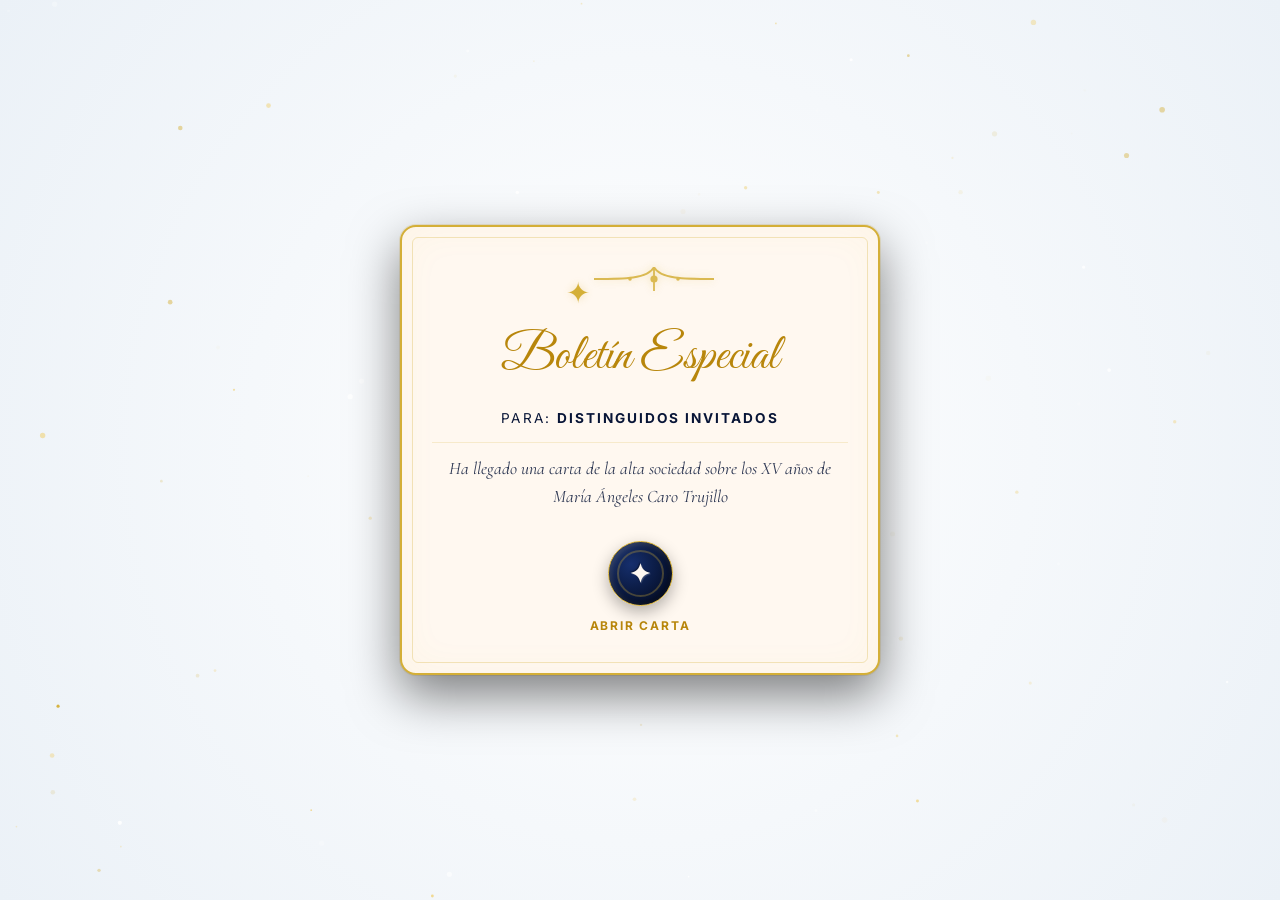
<file: index.html>
<!DOCTYPE html>
<html lang="es">

<head>
  <meta charset="UTF-8">
  <meta name="viewport" content="width=device-width, initial-scale=1.0">
  <title>Mis XV Años — María Ángeles Caro</title>

  <!-- SEO Meta Tags -->
  <meta name="description"
    content="Te invito a celebrar conmigo mis quince años. Conoce los detalles del evento, ubicación, itinerario y confirma tu asistencia.">
  <meta name="author" content="María Ángeles Caro">

  <!-- ============================================================
       INSTRUCCIÓN DE VERCEL (PREVIEW DE ENLACE / COMPARTIR):
       La URL real de Vercel ha sido configurada: https://mariaangeles-xv-invitation.vercel.app
       ============================================================ -->
  <!-- Open Graph / Facebook / WhatsApp -->
  <meta property="og:title" content="Mis XV Años — María Ángeles Caro">
  <meta property="og:description"
    content="Te invito a celebrar conmigo mis quince años. Conoce los detalles del evento, ubicación, itinerario y confirma tu asistencia.">
  <meta property="og:type" content="website">
  <meta property="og:url" content="https://mariaangeles-xv-invitation.vercel.app">
  <!-- Se utiliza quinceanera_og.jpg que es una versión comprimida y optimizada de 118KB (apropiada para WhatsApp <300KB) -->
  <meta property="og:image" content="https://mariaangeles-xv-invitation.vercel.app/assets/images/quinceanera_og.jpg">
  <meta property="og:image:width" content="1200">
  <meta property="og:image:height" content="630">
  <meta property="og:image:type" content="image/jpeg">
  <meta property="og:locale" content="es_ES">

  <!-- Twitter -->
  <meta name="twitter:card" content="summary_large_image">
  <meta name="twitter:title" content="Mis XV Años — María Ángeles Caro">
  <meta name="twitter:description"
    content="Te invito a celebrar conmigo mis quince años. Conoce los detalles del evento, ubicación, itinerario y confirma tu asistencia.">
  <meta name="twitter:image" content="https://mariaangeles-xv-invitation.vercel.app/assets/images/quinceanera_og.jpg">

  <!-- Favicon (Optimizado: favicon.png de 64x64px en vez del archivo pesado original de 2.6MB) -->
  <link rel="icon" type="image/png" href="assets/images/favicon.png">

  <!-- Google Fonts -->
  <link rel="preconnect" href="https://fonts.googleapis.com">
  <link rel="preconnect" href="https://fonts.gstatic.com" crossorigin>
  <link
    href="https://fonts.googleapis.com/css2?family=Cormorant+Garamond:ital,wght@0,300;0,400;0,500;0,600;0,700;1,400&family=Great+Vibes&family=Inter:wght@300;400;500;600;700&family=Playfair+Display:ital,wght@0,400;0,600;0,700;1,400&display=swap"
    rel="stylesheet">

  <!-- FontAwesome Icons for premium visual badges -->
  <link rel="stylesheet" href="https://cdnjs.cloudflare.com/ajax/libs/font-awesome/6.4.0/css/all.min.css"
    crossorigin="anonymous" referrerpolicy="no-referrer" />

  <!-- Main Stylesheet -->
  <link rel="stylesheet" href="css/styles.css">

  <style>
    /* Garantizar que el fondo sea el blanco/azul suave de la invitación y centrar la tarjeta */
    body {
      margin: 0;
      padding: 0;
      overflow: hidden;
      background-color: #EBF1F7;
      height: 100vh;
      width: 100vw;
      display: flex;
      align-items: center;
      justify-content: center;
      font-family: 'Inter', sans-serif;
    }

    .envelope-overlay {
      position: fixed;
      inset: 0;
      z-index: 10100;
      display: flex;
      align-items: center;
      justify-content: center;
      background: radial-gradient(circle at center, #FFFFFF 0%, #EBF1F7 100%) !important;
      padding: 20px;
      transition: opacity 0.8s ease, visibility 0.8s ease;
      width: 100vw;
      height: 100vh;
      box-sizing: border-box;
    }

    #envelope-particles {
      position: absolute !important;
      top: 0 !important;
      left: 0 !important;
      width: 100% !important;
      height: 100% !important;
      z-index: 1 !important;
      pointer-events: none !important;
    }

    .envelope-container {
      position: relative;
      z-index: 2;
      width: 100%;
      max-width: 480px;
      perspective: 1000px;
      margin: auto !important;
      display: flex !important;
      justify-content: center !important;
      align-items: center !important;
    }

    .envelope-card {
      background: #FFF8F0;
      border-radius: 16px;
      padding: 40px 30px;
      box-shadow:
        0 20px 50px rgba(0, 0, 0, 0.5),
        0 0 0 1px rgba(212, 175, 55, 0.2),
        inset 0 0 40px rgba(212, 175, 55, 0.05);
      border: 2px solid #D4AF37;
      text-align: center;
      transform-style: preserve-3d;
      transition: transform 0.5s ease;
      width: 100%;
      margin: 0 auto !important;
      box-sizing: border-box;
    }

    .envelope-card__header p {
      font-size: 3.2rem !important;
      margin-bottom: 20px !important;
    }

    @media (max-width: 480px) {
      .envelope-overlay {
        padding: 10px !important;
      }

      .envelope-card {
        padding: 24px 20px !important;
      }

      .envelope-card__header h2 {
        font-size: 1.4rem !important;
      }

      .envelope-card__header p {
        font-size: 2.2rem !important;
        margin-bottom: 12px !important;
      }

      .envelope-card__recipient {
        margin-bottom: 10px !important;
        padding-bottom: 10px !important;
      }

      .envelope-card__teaser {
        font-size: 0.95rem !important;
        margin-bottom: 16px !important;
        line-height: 1.4 !important;
      }

      .btn-seal {
        gap: 8px !important;
      }

      .btn-seal__wax {
        width: 55px !important;
        height: 55px !important;
      }

      .btn-seal__wax::before {
        font-size: 1.3rem !important;
      }
    }
  </style>
</head>

<body>

  <div id="envelope-overlay" class="envelope-overlay">
    <!-- Particles Canvas behind the card -->
    <canvas id="envelope-particles"></canvas>

    <div class="envelope-container">
      <div class="envelope-card">
        <div class="envelope-card__header">
          <div class="envelope-card__seal-crown">✦</div>
          <!-- Golden Ornament decoration -->
          <svg viewBox="0 0 100 20" fill="none" xmlns="http://www.w3.org/2000/svg"
            style="width: 120px; margin: 0 auto 12px; opacity: 0.85; filter: drop-shadow(0 0 4px rgba(212, 175, 55, 0.4));">
            <path d="M50 0C55 10 75 10 100 10M50 0C45 10 25 10 0 10M50 0V20" stroke="#D4AF37" stroke-width="1.5"
              stroke-linecap="round" />
            <circle cx="50" cy="10" r="3" fill="#D4AF37" />
            <circle cx="30" cy="10" r="1.5" fill="#D4AF37" />
            <circle cx="70" cy="10" r="1.5" fill="#D4AF37" />
          </svg>
          <p>Boletín Especial</p>
          <!----p>La Sociedad de Bogotá</p--->
        </div>
        <div class="envelope-card__body">
          <p class="envelope-card__recipient">Para: <strong>Distinguidos Invitados</strong></p>
          <p class="envelope-card__teaser">Ha llegado una carta de la alta sociedad sobre los XV años de María Ángeles
            Caro Trujillo</p>

          <button id="open-envelope-btn" class="btn-seal">
            <span class="btn-seal__wax"></span>
            <span class="btn-seal__text">Abrir Carta</span>
          </button>
        </div>
      </div>
    </div>
  </div>

  <!-- Landing Page Navigation JavaScript -->
  <script src="js/envelope.js?v=2"></script>
</body>

</html>
</file>
<file: css/styles.css>
/* ============================================================
   XV AÑOS — María Ángeles Caro
   Premium Invitation Stylesheet
   Color Palette: Red · Gold · White
   ============================================================ */

/* ----------------------------------------------------------
   0. CSS CUSTOM PROPERTIES
   ---------------------------------------------------------- */
:root {
  /* ── Blues ── */
  --color-primary: #081537;
  /* Deep Midnight Blue (formerly Vibrant Sapphire Blue #1B5ECF) */
  --color-primary-dark: #030a1c;
  /* Darker Midnight Blue (formerly #15418F) */
  --color-primary-light: #162f6d;
  /* Lighter Midnight Accent (formerly Luminous Cornflower Blue #6195ED) */

  /* ── Golds ── */
  --color-gold: #D4AF37;
  --color-gold-light: #F0D78C;
  --color-gold-dark: #B8860B;

  /* ── Neutrals ── */
  --color-white: #FFFFFF;
  --color-offwhite: #F4F7FA;
  /* Cool off-white */
  --color-cream: #EBF1F7;
  /* Cool light blue/gray cream */
  --color-dark: #081537;
  /* Rich deep royal instead of navy midnight */
  --color-dark-alt: #0c1f4e;
  /* Brighter secondary dark */

  /* ── Text ── */
  --color-text: #081537;
  --color-text-light: #FFFFFF;

  /* ── Overlay ── */
  --color-overlay: rgba(8, 21, 55, 0.7);

  /* ── Fonts ── */
  --font-script: 'Great Vibes', cursive;
  --font-serif: 'Playfair Display', serif;
  --font-body-serif: 'Cormorant Garamond', serif;
  --font-sans: 'Inter', sans-serif;

  /* ── Sizing & Spacing ── */
  --container-max: 1100px;
  --section-padding: 80px 0;
  --radius-sm: 8px;
  --radius-md: 16px;
  --radius-lg: 30px;
  --radius-full: 50%;

  /* ── Transitions ── */
  --ease-smooth: cubic-bezier(0.4, 0, 0.2, 1);
  --transition-fast: 0.3s var(--ease-smooth);
  --transition-med: 0.5s var(--ease-smooth);
  --transition-slow: 0.8s var(--ease-smooth);

  /* ── Shadows ── */
  --shadow-card: 0 8px 32px rgba(10, 25, 47, 0.18);
  --shadow-gold-glow: 0 0 30px rgba(212, 175, 55, 0.35);
  --shadow-gold-glow-strong: 0 0 50px rgba(212, 175, 55, 0.5);
  --shadow-text: 0 2px 12px rgba(0, 0, 0, 0.6);
}

/* ----------------------------------------------------------
   1. RESET & BASE
   ---------------------------------------------------------- */
*,
*::before,
*::after {
  margin: 0;
  padding: 0;
  box-sizing: border-box;
}

html {
  scroll-behavior: smooth;
  font-size: 16px;
  -webkit-text-size-adjust: 100%;
}

body {
  font-family: var(--font-sans);
  color: var(--color-text);
  background-color: var(--color-offwhite);
  line-height: 1.7;
  overflow-x: hidden;
  -webkit-font-smoothing: antialiased;
  -moz-osx-font-smoothing: grayscale;
}

img {
  max-width: 100%;
  height: auto;
  display: block;
}

a {
  text-decoration: none;
  color: inherit;
  transition: color var(--transition-fast);
}

ul,
ol {
  list-style: none;
}

/* ── Selection ── */
::selection {
  background-color: var(--color-gold);
  color: var(--color-dark);
}

::-moz-selection {
  background-color: var(--color-gold);
  color: var(--color-dark);
}

/* ── Custom Scrollbar ── */
::-webkit-scrollbar {
  width: 8px;
}

::-webkit-scrollbar-track {
  background: var(--color-dark);
}

::-webkit-scrollbar-thumb {
  background: linear-gradient(180deg, var(--color-gold), var(--color-gold-dark));
  border-radius: 10px;
}

::-webkit-scrollbar-thumb:hover {
  background: linear-gradient(180deg, var(--color-gold-light), var(--color-gold));
}

/* Firefox scrollbar */
html {
  scrollbar-width: thin;
  scrollbar-color: var(--color-gold) var(--color-dark);
}

/* ----------------------------------------------------------
   2. UTILITY / LAYOUT CLASSES
   ---------------------------------------------------------- */
.container {
  width: 100%;
  max-width: var(--container-max);
  margin-left: auto;
  margin-right: auto;
  padding-left: 20px;
  padding-right: 20px;
}

.section {
  padding: 70px 0;
  position: relative;
  overflow: hidden;
}

.section__title {
  font-family: var(--font-serif);
  font-size: 1.8rem;
  font-weight: 700;
  text-align: center;
  color: var(--color-dark);
  margin-bottom: 50px;
  position: relative;
  padding-bottom: 20px;
  letter-spacing: 0.03em;
}

.section__title::after {
  content: '';
  position: absolute;
  bottom: 0;
  left: 50%;
  transform: translateX(-50%);
  width: 80px;
  height: 3px;
  background: linear-gradient(90deg, transparent, var(--color-gold), transparent);
  border-radius: 2px;
}

.section__title--light {
  color: var(--color-text-light);
}

.section__title--light::after {
  background: linear-gradient(90deg, transparent, var(--color-gold-light), transparent);
}

/* ----------------------------------------------------------
   3. PRELOADER
   ---------------------------------------------------------- */
.preloader {
  position: fixed;
  inset: 0;
  z-index: 10000;
  display: flex;
  flex-direction: column;
  align-items: center;
  justify-content: center;
  background: radial-gradient(ellipse at center, var(--color-white) 0%, var(--color-offwhite) 100%);
  transition: opacity 0.6s ease, visibility 0.6s ease;
}

.preloader__heart {
  width: 60px;
  height: 60px;
  color: var(--color-gold);
  animation: heartbeat 1.2s ease-in-out infinite;
  filter: drop-shadow(0 0 15px rgba(212, 175, 55, 0.6));
}

.preloader__heart svg {
  width: 100%;
  height: 100%;
  fill: currentColor;
}

.preloader__text {
  margin-top: 20px;
  font-family: var(--font-script);
  font-size: 1.8rem;
  color: var(--color-gold-dark);
  animation: fadeIn 1.5s ease-in-out infinite alternate;
}

.preloader--hidden {
  opacity: 0;
  visibility: hidden;
  pointer-events: none;
}

/* ----------------------------------------------------------
   4. HERO SECTION
   ---------------------------------------------------------- */
.hero {
  position: relative;
  width: 100%;
  height: 100vh;
  min-height: 600px;
  display: flex;
  align-items: flex-end;
  justify-content: center;
  padding-bottom: 12%;
  overflow: hidden;
  background-image: url('../assets/images/quinceanera.jpg');
  background-size: cover;
  background-position: center;
  background-repeat: no-repeat;
}

@media (min-width: 768px) {
  .hero {
    justify-content: flex-end;
    padding-right: 12%;
    padding-bottom: 8%;
  }
}

#particles-canvas {
  position: fixed;
  top: 0;
  left: 0;
  width: 100vw;
  height: 100vh;
  z-index: -1;
  pointer-events: none;
}

.hero__overlay {
  position: absolute;
  inset: 0;
  z-index: 2;
  background: linear-gradient(180deg,
      rgba(10, 25, 47, 0.75) 0%,
      rgba(10, 25, 47, 0.45) 40%,
      rgba(10, 25, 47, 0.8) 100%);
  pointer-events: none;
}

.hero__content {
  position: relative;
  z-index: 3;
  display: flex;
  flex-direction: column;
  align-items: center;
  text-align: center;
  padding: 20px;
  gap: 8px;
}

.hero__ornament--top,
.hero__ornament--bottom {
  width: 160px;
  height: auto;
  opacity: 0.7;
  filter: drop-shadow(0 0 8px rgba(212, 175, 55, 0.4));
  animation: fadeIn 1.5s ease-out both;
}

.hero__ornament--top {
  margin-bottom: 10px;
  animation-delay: 0.3s;
}

.hero__ornament--bottom {
  margin-top: 10px;
  transform: rotate(180deg);
  animation-delay: 0.5s;
}

.hero__ornament--top img,
.hero__ornament--bottom img,
.hero__ornament--top svg,
.hero__ornament--bottom svg {
  width: 100%;
  height: auto;
  display: block;
}

.hero__subtitle {
  font-family: var(--font-serif);
  font-size: clamp(0.7rem, 2.5vw, 0.85rem);
  color: var(--color-gold);
  text-transform: uppercase;
  letter-spacing: 0.45em;
  font-weight: 600;
  animation: fadeInDown 1s ease-out 0.4s both;
  text-shadow: 0 0 20px rgba(212, 175, 55, 0.3);
}

.hero__name {
  font-family: var(--font-script);
  font-size: clamp(2.2rem, 8vw, 3.5rem);
  color: var(--color-white);
  line-height: 1.2;
  text-shadow:
    0 0 40px rgba(212, 175, 55, 0.3),
    0 2px 15px rgba(0, 0, 0, 0.5);
  animation: fadeInUp 1s ease-out 0.6s both;
  position: relative;
}

.hero__name::after {
  content: '';
  position: absolute;
  bottom: -4px;
  left: 50%;
  transform: translateX(-50%);
  width: 0;
  height: 2px;
  background: linear-gradient(90deg, transparent, var(--color-gold-light), transparent);
  animation: expandLine 1.2s ease-out 1.4s forwards;
}

.hero__lastname {
  font-family: var(--font-serif);
  font-size: clamp(1.2rem, 4vw, 1.6rem);
  color: var(--color-gold-light);
  letter-spacing: 0.15em;
  text-transform: uppercase;
  font-weight: 400;
  animation: fadeInUp 1s ease-out 0.8s both;
  text-shadow: 0 0 20px rgba(212, 175, 55, 0.25);
}

.hero__date {
  font-family: var(--font-body-serif);
  font-size: clamp(0.9rem, 3vw, 1.1rem);
  color: var(--color-cream);
  letter-spacing: 0.1em;
  margin-top: 8px;
  animation: fadeInUp 1s ease-out 1s both;
  opacity: 0.9;
}

.hero__photo {
  width: 220px;
  height: 220px;
  border-radius: var(--radius-full);
  overflow: hidden;
  border: 5px solid var(--color-gold);
  box-shadow:
    0 0 30px rgba(212, 175, 55, 0.35),
    0 0 60px rgba(212, 175, 55, 0.15),
    inset 0 0 20px rgba(0, 0, 0, 0.2);
  animation: fadeIn 1.2s ease-out 0.2s both;
  margin-bottom: 16px;
  position: relative;
}

.hero__photo img {
  width: 100%;
  height: 100%;
  object-fit: cover;
  transition: transform var(--transition-slow);
}

.hero__photo:hover img {
  transform: scale(1.05);
}

/* Scroll indicator */
.hero__scroll-indicator {
  position: absolute;
  bottom: 30px;
  left: 50%;
  transform: translateX(-50%);
  z-index: 4;
  display: flex;
  flex-direction: column;
  align-items: center;
  gap: 6px;
  cursor: pointer;
  animation: fadeIn 1s ease-out 1.8s both;
}

.hero__scroll-indicator span {
  font-family: var(--font-sans);
  font-size: 0.65rem;
  color: var(--color-gold-light);
  text-transform: uppercase;
  letter-spacing: 0.2em;
  opacity: 0.7;
}

.hero__scroll-indicator svg,
.hero__scroll-indicator i,
.hero__scroll-indicator::after {
  color: var(--color-gold);
  animation: bounce 2s ease-in-out infinite;
}

.hero__scroll-indicator::after {
  content: '↓';
  font-size: 1.4rem;
  color: var(--color-gold);
  display: block;
}

/* ----------------------------------------------------------
   5. INVITATION SECTION
   ---------------------------------------------------------- */
.section--invitation {
  background: radial-gradient(ellipse at center,
      rgba(244, 247, 250, 0.9) 0%,
      rgba(224, 233, 245, 0.92) 100%);
  color: var(--color-text);
  text-align: center;
  padding: 90px 0;
}

.invitation__text {
  font-family: var(--font-body-serif);
  font-size: 1.2rem;
  font-style: italic;
  color: var(--color-text);
  max-width: 700px;
  margin: 0 auto 30px;
  line-height: 2;
  letter-spacing: 0.02em;
}

.invitation__parents {
  margin-top: 30px;
  margin-bottom: 10px;
  font-family: var(--font-body-serif);
  font-size: 1rem;
  color: var(--color-primary-light);
  text-transform: uppercase;
  letter-spacing: 0.15em;
}

.invitation__parent-names {
  font-family: var(--font-serif);
  font-size: 1.3rem;
  color: var(--color-gold-dark);
  font-weight: 500;
  letter-spacing: 0.04em;
  line-height: 1.8;
}

/* Ornament Divider */
.ornament-divider {
  display: flex;
  align-items: center;
  justify-content: center;
  margin: 40px auto;
  width: 280px;
  max-width: 90%;
  opacity: 0.6;
}

.ornament-divider img,
.ornament-divider svg {
  width: 100%;
  height: auto;
  display: block;
}

.ornament-divider--gold {
  filter: drop-shadow(0 0 6px rgba(212, 175, 55, 0.3));
}

/* Simple line-based ornament divider fallback */
.ornament-divider--line {
  display: flex;
  align-items: center;
  justify-content: center;
  gap: 16px;
  margin: 40px auto;
  width: 280px;
  max-width: 90%;
}

.ornament-divider--line::before,
.ornament-divider--line::after {
  content: '';
  flex: 1;
  height: 1px;
  background: linear-gradient(90deg, transparent, var(--color-gold), transparent);
}

.ornament-divider--line span {
  color: var(--color-gold);
  font-size: 1.2rem;
  line-height: 1;
}

/* ----------------------------------------------------------
   6. COUNTDOWN SECTION
   ---------------------------------------------------------- */
.section--countdown {
  position: relative;
  background: linear-gradient(to bottom,
      rgba(18, 42, 94, 0.7) 0%,
      rgba(18, 42, 94, 0.85) 100%), url('../assets/images/quinceanera2.jpeg');
  background-size: cover;
  background-position: center;
  background-repeat: no-repeat;
  background-attachment: fixed;
  padding: 90px 0;
}

.section--countdown::before {
  display: none;
}

.section--countdown .countdown-card {
  background: rgba(255, 255, 255, 0.08);
  box-shadow: 0 8px 32px rgba(0, 0, 0, 0.25), inset 0 1px 0 rgba(255, 255, 255, 0.1);
  backdrop-filter: blur(20px);
  -webkit-backdrop-filter: blur(20px);
}

.section--countdown .countdown-card__number {
  color: var(--color-gold-light);
  text-shadow: 0 2px 10px rgba(212, 175, 55, 0.3);
}

.section--countdown .countdown-card:hover .countdown-card__number {
  color: var(--color-white);
}

.section--countdown .countdown-card__label {
  color: var(--color-white);
  opacity: 0.85;
}


.countdown__grid {
  display: grid;
  grid-template-columns: repeat(2, 1fr);
  gap: 16px;
  max-width: 600px;
  margin: 0 auto;
}

.countdown-card {
  background: rgba(27, 94, 207, 0.06);
  backdrop-filter: blur(20px);
  -webkit-backdrop-filter: blur(20px);
  border: 1px solid rgba(212, 175, 55, 0.35);
  border-radius: var(--radius-md);
  padding: 28px 16px;
  text-align: center;
  box-shadow:
    0 8px 32px rgba(18, 42, 94, 0.08),
    inset 0 1px 0 rgba(255, 255, 255, 0.6);
  transition: transform var(--transition-fast), box-shadow var(--transition-fast), border-color var(--transition-fast);
}

.countdown-card:hover {
  transform: translateY(-4px);
  box-shadow:
    0 12px 40px rgba(26, 5, 5, 0.1),
    var(--shadow-gold-glow);
  border-color: var(--color-gold);
}

.countdown-card__number {
  font-family: var(--font-serif);
  font-size: 2.8rem;
  font-weight: 700;
  color: var(--color-gold-dark);
  line-height: 1;
  margin-bottom: 6px;
  text-shadow: 0 1px 4px rgba(212, 175, 55, 0.15);
  transition: color var(--transition-fast);
}

.countdown-card:hover .countdown-card__number {
  color: var(--color-gold);
}

.countdown-card__label {
  font-family: var(--font-sans);
  font-size: 0.7rem;
  text-transform: uppercase;
  letter-spacing: 0.2em;
  color: var(--color-text);
  opacity: 0.6;
  font-weight: 500;
}

/* ----------------------------------------------------------
   7. EVENT DETAILS SECTION
   ---------------------------------------------------------- */
.section--details {
  position: relative;
  background: linear-gradient(to bottom,
      rgba(18, 42, 94, 0.7) 0%,
      rgba(18, 42, 94, 0.85) 100%), url('../assets/images/quinceanera3.jpg');
  background-size: cover;
  background-position: center;
  background-repeat: no-repeat;
  background-attachment: fixed;
  padding: 90px 0;
}

.details__grid {
  max-width: 550px;
  margin: 0 auto;
  width: 100%;
}

.detail-card {
  background: var(--color-primary-dark);
  border-radius: var(--radius-md);
  padding: 32px 24px;
  text-align: center;
  position: relative;
  overflow: hidden;
  box-shadow: var(--shadow-card), inset 0 0 20px rgba(212, 175, 55, 0.08);
  border: 1px solid rgba(212, 175, 55, 0.35);
  border-top: 4px solid var(--color-gold);
  transition: transform var(--transition-fast), box-shadow var(--transition-fast);
}

.detail-card::before {
  content: '';
  position: absolute;
  top: 0;
  left: 0;
  right: 0;
  height: 4px;
  background: linear-gradient(90deg, var(--color-gold-dark), var(--color-gold-light), var(--color-gold-dark));
  transition: height var(--transition-fast);
}

.detail-card:hover {
  transform: translateY(-6px);
  box-shadow:
    0 16px 48px rgba(0, 0, 0, 0.4),
    var(--shadow-gold-glow-strong);
}

.detail-card:hover::before {
  height: 5px;
}

.detail-card__icon {
  width: 70px;
  height: 70px;
  border-radius: var(--radius-full);
  border: 2px solid var(--color-gold);
  display: flex;
  align-items: center;
  justify-content: center;
  margin: 0 auto 20px;
  background: linear-gradient(135deg, rgba(212, 175, 55, 0.15), rgba(212, 175, 55, 0.05));
  color: var(--color-gold-light);
  font-size: 1.6rem;
  transition: background var(--transition-fast), transform var(--transition-fast), box-shadow var(--transition-fast);
}

.detail-card:hover .detail-card__icon {
  background: linear-gradient(135deg, rgba(212, 175, 55, 0.25), rgba(212, 175, 55, 0.1));
  transform: scale(1.05);
  box-shadow: var(--shadow-gold-glow-strong);
}

.detail-card__icon svg,
.detail-card__icon i {
  width: 28px;
  height: 28px;
}

.detail-card__title {
  font-family: var(--font-serif);
  font-size: 1.25rem;
  font-weight: 600;
  color: var(--color-gold-light);
  margin-bottom: 12px;
  letter-spacing: 0.02em;
}

.detail-card__info {
  font-family: var(--font-body-serif);
  font-size: 1.05rem;
  color: rgba(255, 255, 255, 0.85);
  line-height: 1.7;
  margin-bottom: 6px;
}

.detail-card__info strong {
  color: var(--color-white);
  font-weight: 600;
}

.detail-card__time {
  font-family: var(--font-sans);
  font-size: 0.85rem;
  color: var(--color-gold);
  font-weight: 600;
  letter-spacing: 0.05em;
}

.detail-card__btn {
  margin-top: 18px;
}

/* ----------------------------------------------------------
   8. MAP SECTION
   ---------------------------------------------------------- */
.section--map {
  background: radial-gradient(ellipse at center,
      rgba(244, 247, 250, 0.9) 0%,
      rgba(224, 233, 245, 0.92) 100%);
  padding: 90px 0;
}

.map__wrapper {
  position: relative;
  width: 100%;
  max-width: 900px;
  margin: 0 auto;
  border-radius: var(--radius-md);
  overflow: hidden;
  border: 3px solid var(--color-gold);
  box-shadow:
    var(--shadow-card),
    0 0 0 1px rgba(212, 175, 55, 0.15);
}

.map__wrapper iframe {
  width: 100%;
  height: 350px;
  border: none;
  display: block;
}

/* ----------------------------------------------------------
   9. ITINERARY / TIMELINE SECTION
   ---------------------------------------------------------- */
.section--itinerary {
  background: linear-gradient(180deg, var(--color-dark) 0%, var(--color-dark-alt) 100%);
  color: var(--color-text-light);
  padding: 90px 0;
}

.timeline {
  position: relative;
  max-width: 700px;
  margin: 0 auto;
  padding-left: 40px;
}

/* Vertical gold line */
.timeline::before {
  content: '';
  position: absolute;
  left: 14px;
  top: 0;
  bottom: 0;
  width: 2px;
  background: linear-gradient(180deg, transparent, var(--color-gold), var(--color-gold), transparent);
  transform-origin: top;
  animation: drawLine 1.5s ease-out forwards;
}

.timeline-item {
  position: relative;
  margin-bottom: 40px;
  padding-left: 20px;
}

.timeline-item:last-child {
  margin-bottom: 0;
}

.timeline-dot {
  position: absolute;
  left: -33px;
  top: 6px;
  width: 16px;
  height: 16px;
  border-radius: var(--radius-full);
  background: var(--color-gold);
  border: 3px solid var(--color-dark);
  box-shadow: 0 0 0 3px rgba(212, 175, 55, 0.3);
  z-index: 2;
  transition: transform var(--transition-fast), box-shadow var(--transition-fast);
}

.timeline-item:hover .timeline-dot {
  transform: scale(1.3);
  box-shadow: 0 0 0 5px rgba(212, 175, 55, 0.4), var(--shadow-gold-glow);
}

.timeline-content {
  background: rgba(255, 255, 255, 0.05);
  border: 1px solid rgba(212, 175, 55, 0.15);
  border-radius: var(--radius-sm);
  padding: 20px 24px;
  transition: background var(--transition-fast), border-color var(--transition-fast);
}

.timeline-item:hover .timeline-content {
  background: rgba(255, 255, 255, 0.08);
  border-color: rgba(212, 175, 55, 0.3);
}

.timeline-time {
  font-family: var(--font-sans);
  font-size: 0.8rem;
  font-weight: 700;
  color: var(--color-gold);
  text-transform: uppercase;
  letter-spacing: 0.12em;
  margin-bottom: 6px;
  display: block;
}

.timeline-event {
  font-family: var(--font-serif);
  font-size: 1.1rem;
  color: var(--color-cream);
  font-weight: 500;
  margin-bottom: 4px;
}

.timeline-description {
  font-family: var(--font-sans);
  font-size: 0.9rem;
  color: rgba(255, 248, 240, 0.6);
  line-height: 1.5;
}

/* ----------------------------------------------------------
   10. DRESS CODE SECTION
   ---------------------------------------------------------- */
.section--dresscode {
  background: radial-gradient(circle at center, rgba(27, 94, 207, 0.88) 0%, rgba(21, 65, 143, 0.9) 100%);
  color: var(--color-white);
  padding: 90px 0;
}

.section--dresscode .dresscode__label {
  color: var(--color-gold-light);
}

.section--dresscode .dresscode__note {
  color: rgba(255, 255, 255, 0.9);
}

.dresscode__note--warn {
  color: var(--color-gold-light) !important;
  font-weight: 600 !important;
}

.dresscode__content {
  text-align: center;
  max-width: 600px;
  margin: 0 auto;
}

.dresscode__label {
  font-family: var(--font-serif);
  font-size: 2.4rem;
  font-weight: 700;
  color: var(--color-dark);
  letter-spacing: 0.2em;
  text-transform: uppercase;
  margin-bottom: 30px;
  position: relative;
  display: inline-block;
}

.dresscode__label::before,
.dresscode__label::after {
  content: '✦';
  color: var(--color-gold);
  font-size: 1rem;
  position: absolute;
  top: 50%;
  transform: translateY(-50%);
}

.dresscode__label::before {
  left: -30px;
}

.dresscode__label::after {
  right: -30px;
}

.dresscode__colors {
  display: flex;
  align-items: center;
  justify-content: center;
  gap: 20px;
  margin: 30px 0;
  flex-wrap: wrap;
}

.dresscode__color-swatch {
  width: 56px;
  height: 56px;
  border-radius: var(--radius-full);
  border: 3px solid var(--color-gold);
  box-shadow:
    0 4px 12px rgba(0, 0, 0, 0.1),
    inset 0 -2px 4px rgba(0, 0, 0, 0.1);
  transition: transform var(--transition-fast), box-shadow var(--transition-fast);
  cursor: default;
  position: relative;
}

.dresscode__color-swatch:hover {
  transform: scale(1.15) translateY(-4px);
  box-shadow:
    0 8px 24px rgba(0, 0, 0, 0.15),
    var(--shadow-gold-glow);
}

.dresscode__color-swatch--tooltip {
  position: relative;
}

.dresscode__color-swatch--tooltip::after {
  content: attr(data-color);
  position: absolute;
  bottom: -28px;
  left: 50%;
  transform: translateX(-50%);
  font-family: var(--font-sans);
  font-size: 0.65rem;
  color: var(--color-text);
  opacity: 0;
  white-space: nowrap;
  transition: opacity var(--transition-fast);
  letter-spacing: 0.05em;
  text-transform: uppercase;
}

.dresscode__color-swatch--tooltip:hover::after {
  opacity: 0.7;
}

.dresscode__note {
  font-family: var(--font-body-serif);
  font-size: 1rem;
  font-style: italic;
  color: var(--color-text);
  opacity: 0.7;
  margin-top: 24px;
  line-height: 1.6;
}

/* ----------------------------------------------------------
   11. RSVP SECTION
   ---------------------------------------------------------- */
.section--rsvp {
  background: radial-gradient(ellipse at center,
      rgba(244, 247, 250, 0.9) 0%,
      rgba(224, 233, 245, 0.92) 100%);
  color: var(--color-text);
  padding: 90px 0;
  position: relative;
  text-align: center;
  border-top: 1px solid rgba(212, 175, 55, 0.15);
}

.section--rsvp::before {
  content: '';
  position: absolute;
  inset: 0;
  background-image:
    radial-gradient(circle at 20% 30%, rgba(212, 175, 55, 0.06) 0%, transparent 40%),
    radial-gradient(circle at 80% 70%, rgba(27, 94, 207, 0.06) 0%, transparent 40%);
  pointer-events: none;
}

.rsvp__text {
  font-family: var(--font-body-serif);
  font-size: 1.15rem;
  color: var(--color-text);
  max-width: 560px;
  margin: 0 auto 36px;
  line-height: 1.9;
  opacity: 0.9;
}

/* ----------------------------------------------------------
   12. FOOTER
   ---------------------------------------------------------- */
.footer {
  background-color: var(--color-offwhite);
  color: rgba(10, 25, 47, 0.6);
  text-align: center;
  padding: 40px 20px;
  font-family: var(--font-sans);
  font-size: 0.8rem;
  letter-spacing: 0.05em;
  border-top: 1px solid rgba(212, 175, 55, 0.15);
}

.footer__hearts {
  margin-bottom: 14px;
  font-size: 1rem;
  color: var(--color-gold);
  animation: heartbeat 2s ease-in-out infinite;
  letter-spacing: 0.3em;
}

.footer a {
  color: var(--color-gold);
  transition: color var(--transition-fast);
}

.footer a:hover {
  color: var(--color-gold-light);
}

.footer__script {
  font-family: var(--font-script);
  font-size: 1.3rem;
  color: var(black);
  margin-bottom: 8px;
  opacity: 0.7;
}

/* ----------------------------------------------------------
   13. BUTTONS
   ---------------------------------------------------------- */
.btn {
  display: inline-flex;
  align-items: center;
  justify-content: center;
  gap: 8px;
  padding: 12px 32px;
  border-radius: var(--radius-lg);
  font-family: var(--font-sans);
  font-size: 0.85rem;
  font-weight: 600;
  letter-spacing: 0.08em;
  text-transform: uppercase;
  border: 2px solid transparent;
  cursor: pointer;
  transition:
    background var(--transition-fast),
    color var(--transition-fast),
    border-color var(--transition-fast),
    transform var(--transition-fast),
    box-shadow var(--transition-fast);
  text-decoration: none;
  outline: none;
  position: relative;
  overflow: hidden;
}

.btn::before {
  content: '';
  position: absolute;
  top: 50%;
  left: 50%;
  width: 0;
  height: 0;
  border-radius: var(--radius-full);
  background: rgba(255, 255, 255, 0.15);
  transform: translate(-50%, -50%);
  transition: width 0.5s ease, height 0.5s ease;
}

.btn:hover::before {
  width: 300px;
  height: 300px;
}

.btn:active {
  transform: scale(0.97);
}

.btn--primary {
  background: linear-gradient(135deg, var(--color-gold), var(--color-gold-dark));
  color: var(--color-dark);
  border-color: var(--color-gold);
}

.btn--primary:hover {
  background: linear-gradient(135deg, var(--color-gold-light), var(--color-gold));
  box-shadow: 0 0 25px rgba(212, 175, 55, 0.4);
  transform: translateY(-2px);
}

.btn--primary:hover::before {
  background: rgba(255, 255, 255, 0.1);
}

.btn--outline {
  background: transparent;
  color: var(--color-gold);
  border-color: var(--color-gold);
}

.btn--outline:hover {
  background: var(--color-gold);
  color: var(--color-dark);
  box-shadow: 0 0 25px rgba(212, 175, 55, 0.35);
  transform: translateY(-2px);
}

.btn--lg {
  padding: 16px 44px;
  font-size: 0.95rem;
}

.btn--glow {
  animation: glow 2.5s ease-in-out infinite;
}

/* ----------------------------------------------------------
   14. REVEAL / SCROLL ANIMATIONS
   ---------------------------------------------------------- */
.reveal {
  opacity: 0;
  transform: translateY(40px);
  transition: opacity var(--transition-slow), transform var(--transition-slow);
  will-change: opacity, transform;
}

.reveal--visible {
  opacity: 1;
  transform: translateY(0) translateX(0) scale(1);
}

.reveal--left {
  transform: translateX(-40px);
}

.reveal--left.reveal--visible {
  transform: translateX(0);
}

.reveal--right {
  transform: translateX(40px);
}

.reveal--right.reveal--visible {
  transform: translateX(0);
}

.reveal--scale {
  transform: scale(0.8);
}

.reveal--scale.reveal--visible {
  transform: scale(1);
}

/* Stagger children */
.reveal[data-delay="1"] {
  transition-delay: 0.1s;
}

.reveal[data-delay="2"] {
  transition-delay: 0.2s;
}

.reveal[data-delay="3"] {
  transition-delay: 0.3s;
}

.reveal[data-delay="4"] {
  transition-delay: 0.4s;
}

.reveal[data-delay="5"] {
  transition-delay: 0.5s;
}

.reveal[data-delay="6"] {
  transition-delay: 0.6s;
}

/* ----------------------------------------------------------
   15. @KEYFRAMES
   ---------------------------------------------------------- */
@keyframes fadeIn {
  from {
    opacity: 0;
  }

  to {
    opacity: 1;
  }
}

@keyframes fadeInUp {
  from {
    opacity: 0;
    transform: translateY(30px);
  }

  to {
    opacity: 1;
    transform: translateY(0);
  }
}

@keyframes fadeInDown {
  from {
    opacity: 0;
    transform: translateY(-30px);
  }

  to {
    opacity: 1;
    transform: translateY(0);
  }
}

@keyframes pulse {

  0%,
  100% {
    transform: scale(1);
  }

  50% {
    transform: scale(1.15);
  }
}

@keyframes heartbeat {
  0% {
    transform: scale(1);
  }

  14% {
    transform: scale(1.15);
  }

  28% {
    transform: scale(1);
  }

  42% {
    transform: scale(1.15);
  }

  70% {
    transform: scale(1);
  }
}

@keyframes bounce {

  0%,
  20%,
  50%,
  80%,
  100% {
    transform: translateY(0);
  }

  40% {
    transform: translateY(-12px);
  }

  60% {
    transform: translateY(-6px);
  }
}

@keyframes shimmer {
  0% {
    background-position: -200% center;
  }

  100% {
    background-position: 200% center;
  }
}

@keyframes float {

  0%,
  100% {
    transform: translateY(0);
  }

  50% {
    transform: translateY(-12px);
  }
}

@keyframes sparkle {

  0%,
  100% {
    opacity: 0.3;
  }

  50% {
    opacity: 1;
  }
}

@keyframes drawLine {
  from {
    transform: scaleY(0);
  }

  to {
    transform: scaleY(1);
  }
}

@keyframes glow {

  0%,
  100% {
    box-shadow: 0 0 8px rgba(212, 175, 55, 0.3);
  }

  50% {
    box-shadow: 0 0 25px rgba(212, 175, 55, 0.55), 0 0 50px rgba(212, 175, 55, 0.2);
  }
}

@keyframes expandLine {
  from {
    width: 0;
  }

  to {
    width: 80%;
  }
}

@keyframes rotateIn {
  from {
    opacity: 0;
    transform: rotate(-10deg) scale(0.9);
  }

  to {
    opacity: 1;
    transform: rotate(0) scale(1);
  }
}

/* Shimmer text utility */
.text-shimmer {
  background: linear-gradient(90deg,
      var(--color-gold-dark) 0%,
      var(--color-gold-light) 25%,
      var(--color-gold) 50%,
      var(--color-gold-light) 75%,
      var(--color-gold-dark) 100%);
  background-size: 200% auto;
  -webkit-background-clip: text;
  -webkit-text-fill-color: transparent;
  background-clip: text;
  animation: shimmer 4s linear infinite;
}

/* Float utility */
.float {
  animation: float 4s ease-in-out infinite;
}

/* Sparkle utility */
.sparkle {
  animation: sparkle 2s ease-in-out infinite;
}

/* ----------------------------------------------------------
   16. RESPONSIVE — 480px (Small phones → larger phones)
   ---------------------------------------------------------- */
@media (min-width: 480px) {
  .hero__name {
    font-size: 4.2rem;
  }

  .hero__subtitle {
    font-size: 0.95rem;
    letter-spacing: 0.5em;
  }

  .hero__lastname {
    font-size: 1.8rem;
  }

  .hero__photo {
    width: 250px;
    height: 250px;
    border-width: 6px;
  }

  .hero__ornament--top,
  .hero__ornament--bottom {
    width: 200px;
  }

  .countdown__grid {
    grid-template-columns: repeat(4, 1fr);
    gap: 14px;
  }

  .countdown-card__number {
    font-size: 2.6rem;
  }

  .dresscode__color-swatch {
    width: 60px;
    height: 60px;
  }

  .section__title {
    font-size: 2rem;
  }
}

/* ----------------------------------------------------------
   17. RESPONSIVE — 768px (Tablets)
   ---------------------------------------------------------- */
@media (min-width: 768px) {
  .section {
    padding: 100px 0;
  }

  .section--invitation,
  .section--countdown,
  .section--details,
  .section--map,
  .section--itinerary,
  .section--dresscode,
  .section--rsvp {
    padding: 100px 0;
  }

  .container {
    padding-left: 32px;
    padding-right: 32px;
  }

  .section__title {
    font-size: 2.2rem;
    margin-bottom: 60px;
  }

  .hero__name {
    font-size: 5.5rem;
  }

  .hero__subtitle {
    font-size: 1rem;
    letter-spacing: 0.55em;
  }

  .hero__lastname {
    font-size: 2rem;
    letter-spacing: 0.2em;
  }

  .hero__date {
    font-size: 1.2rem;
  }

  .hero__photo {
    width: 280px;
    height: 280px;
  }

  .hero__ornament--top,
  .hero__ornament--bottom {
    width: 260px;
  }

  .invitation__text {
    font-size: 1.35rem;
  }

  .invitation__parent-names {
    font-size: 1.5rem;
  }

  .countdown__grid {
    grid-template-columns: repeat(4, 1fr);
    gap: 20px;
    max-width: 650px;
  }

  .countdown-card {
    padding: 34px 20px;
  }

  .countdown-card__number {
    font-size: 3.2rem;
  }

  .details__grid {
    gap: 24px;
  }

  .detail-card {
    padding: 36px 28px;
  }

  .map__wrapper iframe {
    height: 420px;
  }

  /* Timeline centered on tablet */
  .timeline {
    padding-left: 0;
    max-width: 650px;
  }

  .timeline::before {
    left: 50%;
    transform: translateX(-50%);
    transform-origin: top;
    animation: drawLine 1.5s ease-out forwards;
  }

  .timeline-item {
    width: 48%;
    padding-left: 0;
    margin-bottom: 30px;
  }

  .timeline-item:nth-child(odd) {
    margin-left: 0;
    text-align: right;
    padding-right: 30px;
  }

  .timeline-item:nth-child(even) {
    margin-left: auto;
    text-align: left;
    padding-left: 30px;
  }

  .timeline-item:nth-child(odd) .timeline-dot {
    left: auto;
    right: -40px;
  }

  .timeline-item:nth-child(even) .timeline-dot {
    left: -40px;
  }

  .dresscode__label {
    font-size: 2.8rem;
  }

  .dresscode__color-swatch {
    width: 64px;
    height: 64px;
  }

  .rsvp__text {
    font-size: 1.25rem;
  }
}

/* ----------------------------------------------------------
   18. RESPONSIVE — 1024px (Desktop)
   ---------------------------------------------------------- */
@media (min-width: 1024px) {
  .section {
    padding: 120px 0;
  }

  .section--invitation,
  .section--countdown,
  .section--details,
  .section--map,
  .section--itinerary,
  .section--dresscode,
  .section--rsvp {
    padding: 120px 0;
  }

  .section__title {
    font-size: 2.5rem;
    margin-bottom: 70px;
  }

  .hero__name {
    font-size: 6.5rem;
  }

  .hero__subtitle {
    font-size: 1.1rem;
    letter-spacing: 0.6em;
  }

  .hero__lastname {
    font-size: 2.2rem;
    letter-spacing: 0.25em;
  }

  .hero__date {
    font-size: 1.3rem;
  }

  .hero__photo {
    width: 300px;
    height: 300px;
    border-width: 6px;
  }

  .hero__ornament--top,
  .hero__ornament--bottom {
    width: 320px;
  }

  .invitation__text {
    font-size: 1.45rem;
    line-height: 2.1;
  }

  .countdown__grid {
    max-width: 720px;
    gap: 24px;
  }

  .countdown-card {
    padding: 40px 24px;
  }

  .countdown-card__number {
    font-size: 3.6rem;
  }

  .countdown-card__label {
    font-size: 0.75rem;
  }

  .details__grid {
    gap: 30px;
  }

  .detail-card {
    padding: 44px 32px;
  }

  .detail-card__icon {
    width: 80px;
    height: 80px;
    font-size: 1.8rem;
  }

  .detail-card__title {
    font-size: 1.35rem;
  }

  .map__wrapper iframe {
    height: 450px;
  }

  .timeline {
    max-width: 750px;
  }

  .timeline-content {
    padding: 24px 28px;
  }

  .dresscode__label {
    font-size: 3rem;
  }

  .dresscode__colors {
    gap: 28px;
  }

  .dresscode__color-swatch {
    width: 70px;
    height: 70px;
  }

  .btn {
    padding: 14px 36px;
    font-size: 0.88rem;
  }

  .btn--lg {
    padding: 18px 52px;
    font-size: 1rem;
  }
}

/* ----------------------------------------------------------
   19. SECTION SEPARATOR ORNAMENTS
   ---------------------------------------------------------- */
.section-separator {
  display: flex;
  align-items: center;
  justify-content: center;
  padding: 0;
  margin: 0;
  height: 60px;
  position: relative;
  overflow: hidden;
}

.section-separator--dark {
  background-color: var(--color-offwhite);
}

.section-separator--light {
  background-color: var(--color-offwhite);
}

.section-separator__ornament {
  width: 200px;
  height: auto;
  opacity: 0.5;
  filter: drop-shadow(0 0 4px rgba(212, 175, 55, 0.2));
}

/* ----------------------------------------------------------
   20. SPECIAL EFFECTS & HELPERS
   ---------------------------------------------------------- */

/* Gold gradient text */
.text-gold {
  color: var(--color-gold);
}

.text-gold-gradient {
  background: linear-gradient(135deg, var(--color-gold-dark), var(--color-gold-light));
  -webkit-background-clip: text;
  -webkit-text-fill-color: transparent;
  background-clip: text;
}

/* Decorative dots pattern (optional background) */
.pattern-dots {
  background-image: radial-gradient(circle, rgba(212, 175, 55, 0.08) 1px, transparent 1px);
  background-size: 24px 24px;
}

/* Glassmorphism utility */
.glass {
  background: rgba(255, 255, 255, 0.1);
  backdrop-filter: blur(20px);
  -webkit-backdrop-filter: blur(20px);
  border: 1px solid rgba(255, 255, 255, 0.15);
}

/* Gold border accent */
.gold-border {
  border: 2px solid var(--color-gold);
}

.gold-border-top {
  border-top: 3px solid var(--color-gold);
}

/* Highlight / emphasis text */
.emphasis {
  font-family: var(--font-script);
  color: var(--color-gold);
  font-size: 1.2em;
}

/* Hidden but accessible */
.sr-only {
  position: absolute;
  width: 1px;
  height: 1px;
  padding: 0;
  margin: -1px;
  overflow: hidden;
  clip: rect(0, 0, 0, 0);
  white-space: nowrap;
  border: 0;
}

/* Spacing helpers */
.mt-1 {
  margin-top: 8px;
}

.mt-2 {
  margin-top: 16px;
}

.mt-3 {
  margin-top: 24px;
}

.mt-4 {
  margin-top: 32px;
}

.mb-1 {
  margin-bottom: 8px;
}

.mb-2 {
  margin-bottom: 16px;
}

.mb-3 {
  margin-bottom: 24px;
}

.mb-4 {
  margin-bottom: 32px;
}

.text-center {
  text-align: center;
}

/* ----------------------------------------------------------
   21. PRINT STYLES
   ---------------------------------------------------------- */
@media print {

  .preloader,
  .hero__scroll-indicator,
  #particles-canvas,
  .btn,
  .section--rsvp {
    display: none !important;
  }

  body {
    background: white;
    color: black;
    font-size: 12pt;
  }

  .hero {
    height: auto;
    min-height: auto;
    padding: 40px 20px;
    background: white;
  }

  .hero__name {
    color: var(--color-dark);
    text-shadow: none;
  }

  .section {
    padding: 30px 0;
    page-break-inside: avoid;
  }

  .section--invitation,
  .section--itinerary,
  .section--rsvp {
    background: white;
    color: var(--color-dark);
  }

  .countdown-card {
    backdrop-filter: none;
    border: 1px solid #ccc;
  }
}

/* ----------------------------------------------------------
   22. REDUCED MOTION
   ---------------------------------------------------------- */
@media (prefers-reduced-motion: reduce) {

  *,
  *::before,
  *::after {
    animation-duration: 0.01ms !important;
    animation-iteration-count: 1 !important;
    transition-duration: 0.01ms !important;
    scroll-behavior: auto !important;
  }

  .reveal {
    opacity: 1;
    transform: none;
  }
}

}

/* ----------------------------------------------------------
   23. BRIDGERTON THEME SPECIFIC (Envelope, Wax Seal, Parchment & Music)
   ---------------------------------------------------------- */

/* ── Envelope / Wax Seal Overlay ── */
.envelope-overlay {
  position: fixed;
  inset: 0;
  z-index: 10100;
  display: flex;
  align-items: center;
  justify-content: center;
  background: radial-gradient(circle at center, var(--color-dark-alt) 0%, var(--color-dark) 100%);
  padding: 20px;
  transition: opacity 0.8s ease, visibility 0.8s ease;
}

.envelope-overlay--hidden {
  opacity: 0;
  visibility: hidden;
  pointer-events: none;
}

.envelope-container {
  position: relative;
  z-index: 2;
  width: 100%;
  max-width: 480px;
  perspective: 1000px;
  margin: 0 auto;
  display: flex;
  justify-content: center;
  align-items: center;
}

#envelope-particles {
  position: absolute;
  top: 0;
  left: 0;
  width: 100%;
  height: 100%;
  z-index: 1;
  pointer-events: none;
}

.envelope-card {
  background: #FFF8F0;
  border-radius: var(--radius-md);
  padding: 40px 30px;
  box-shadow:
    0 20px 50px rgba(0, 0, 0, 0.5),
    0 0 0 1px rgba(212, 175, 55, 0.2),
    inset 0 0 40px rgba(212, 175, 55, 0.05);
  border: 2px solid var(--color-gold);
  text-align: center;
  transform-style: preserve-3d;
  transition: transform var(--transition-med);
  position: relative;
  margin: 0 auto;
  width: 100%;
  overflow: hidden;
}

.envelope-card::before {
  content: '';
  position: absolute;
  inset: 10px;
  border: 1px double rgba(212, 175, 55, 0.3);
  pointer-events: none;
  border-radius: calc(var(--radius-md) - 10px);
}

.envelope-card__seal-crown {
  display: inline-block;
  font-size: 1.8rem;
  color: var(--color-gold);
  margin-bottom: 8px;
  text-shadow: 0 0 8px rgba(212, 175, 55, 0.3);
  animation: sway 3s ease-in-out infinite;
}

.envelope-card__header h2 {
  font-family: var(--font-serif);
  font-size: 1.8rem;
  color: var(--color-dark);
  margin-bottom: 2px;
  letter-spacing: 0.05em;
}

.envelope-card__header p {
  font-family: var(--font-script);
  font-size: 1.9rem;
  color: var(--color-gold-dark);
  margin-bottom: 24px;
  line-height: 1.2;
}

.envelope-card__recipient {
  font-family: var(--font-sans);
  font-size: 0.85rem;
  text-transform: uppercase;
  letter-spacing: 0.15em;
  color: var(--color-dark);
  margin-bottom: 12px;
  border-bottom: 1px solid rgba(212, 175, 55, 0.2);
  padding-bottom: 12px;
}

.envelope-card__teaser {
  font-family: var(--font-body-serif);
  font-size: 1.1rem;
  color: var(--color-text);
  line-height: 1.6;
  font-style: italic;
  margin-bottom: 30px;
  opacity: 0.85;
}

/* ── Wax Seal Button ── */
.btn-seal {
  background: transparent;
  border: none;
  cursor: pointer;
  display: inline-flex;
  flex-direction: column;
  align-items: center;
  gap: 12px;
  outline: none;
  transition: transform var(--transition-fast);
}

.btn-seal:hover {
  transform: scale(1.05);
}

.btn-seal:active {
  transform: scale(0.95);
}

.btn-seal__wax {
  width: 65px;
  height: 65px;
  background: radial-gradient(circle at 35% 35%, var(--color-primary-light) 0%, var(--color-primary) 60%, var(--color-primary-dark) 100%);
  border-radius: var(--radius-full);
  box-shadow:
    0 6px 16px rgba(0, 0, 0, 0.3),
    inset -2px -2px 6px rgba(0, 0, 0, 0.4),
    inset 2px 2px 6px rgba(255, 255, 255, 0.2);
  position: relative;
  display: flex;
  align-items: center;
  justify-content: center;
  transition: box-shadow var(--transition-fast);
  border: 1px solid var(--color-gold);
  animation: pulseGlow 2s infinite;
}

.btn-seal__wax::before {
  /* The crown mark inside the wax seal */
  content: '✦';
  font-size: 1.6rem;
  color: #FFF8F0;
  font-weight: bold;
  text-shadow: -1px -1px 1px rgba(0, 0, 0, 0.4), 1px 1px 1px rgba(255, 255, 255, 0.2);
}

.btn-seal__wax::after {
  /* Seal ring contour */
  content: '';
  position: absolute;
  inset: 8px;
  border: 2px solid rgba(212, 175, 55, 0.3);
  border-radius: var(--radius-full);
}

.btn-seal:hover .btn-seal__wax {
  box-shadow:
    0 8px 24px rgba(50, 140, 193, 0.45),
    inset -2px -2px 6px rgba(0, 0, 0, 0.4),
    var(--shadow-gold-glow);
}

.btn-seal__text {
  font-family: var(--font-sans);
  font-size: 0.75rem;
  font-weight: 700;
  letter-spacing: 0.15em;
  text-transform: uppercase;
  color: var(--color-gold-dark);
  transition: color var(--transition-fast);
}

.btn-seal:hover .btn-seal__text {
  color: var(--color-primary);
}

/* ── Parchment Letter Card ── */
.parchment-letter {
  background: linear-gradient(150deg, #FFFDF8 0%, #FFF5E6 100%);
  border: 1px solid rgba(212, 175, 55, 0.35);
  border-radius: 4px;
  padding: 45px 30px;
  box-shadow:
    0 12px 38px rgba(0, 0, 0, 0.15),
    inset 0 0 50px rgba(212, 175, 55, 0.08);
  position: relative;
  max-width: 720px;
  margin: 0 auto;
  overflow: hidden;
  text-align: center;
  color: var(--color-dark);
  animation: floatCard 6s ease-in-out infinite;
}

.parchment-letter::before {
  /* Double golden border */
  content: '';
  position: absolute;
  inset: 12px;
  border: 1px solid rgba(212, 175, 55, 0.3);
  pointer-events: none;
}

.parchment-letter::after {
  content: '';
  position: absolute;
  inset: 15px;
  border: 1px double rgba(212, 175, 55, 0.15);
  pointer-events: none;
}

/* Decorative corner ornaments */
.parchment-letter__corner-ornament {
  position: absolute;
  width: 25px;
  height: 25px;
  border: 2px solid var(--color-gold);
  z-index: 2;
  pointer-events: none;
  opacity: 0.7;
}

.parchment-letter__corner-ornament--tl {
  top: 20px;
  left: 20px;
  border-right: none;
  border-bottom: none;
}

.parchment-letter__corner-ornament--tr {
  top: 20px;
  right: 20px;
  border-left: none;
  border-bottom: none;
}

.parchment-letter__corner-ornament--bl {
  bottom: 20px;
  left: 20px;
  border-right: none;
  border-top: none;
}

.parchment-letter__corner-ornament--br {
  bottom: 20px;
  right: 20px;
  border-left: none;
  border-top: none;
}

.parchment-letter__header {
  margin-bottom: 28px;
  position: relative;
  z-index: 3;
}

.parchment-letter__header h3 {
  font-family: var(--font-serif);
  font-size: 1.6rem;
  font-weight: 700;
  text-transform: uppercase;
  letter-spacing: 0.1em;
  color: var(--color-dark);
  margin-bottom: 4px;
}

.parchment-letter__subtitle {
  font-family: var(--font-body-serif);
  font-size: 1.05rem;
  font-style: italic;
  color: var(--color-gold-dark);
  letter-spacing: 0.05em;
}

.parchment-letter__body {
  position: relative;
  z-index: 3;
}

.parchment-letter .invitation__text {
  color: var(--color-dark) !important;
  font-family: var(--font-body-serif);
  font-size: 1.15rem;
  line-height: 1.9;
  font-style: italic;
  max-width: 100%;
  margin-bottom: 30px;
}

.parchment-letter__signature {
  text-align: right;
  margin-top: 35px;
  font-family: var(--font-body-serif);
  font-size: 1.1rem;
  color: var(--color-dark);
  line-height: 1.4;
  padding-right: 20px;
}

/* ── Floating Music Control Button ── */
.floating-music-btn {
  position: fixed;
  bottom: 25px;
  right: 25px;
  width: 50px;
  height: 50px;
  border-radius: var(--radius-full);
  background: linear-gradient(135deg, var(--color-gold), var(--color-gold-dark));
  border: 1px solid rgba(212, 175, 55, 0.4);
  color: var(--color-dark);
  box-shadow:
    0 4px 16px rgba(0, 0, 0, 0.3),
    0 0 15px rgba(212, 175, 55, 0.2);
  cursor: pointer;
  z-index: 9999;
  display: flex;
  align-items: center;
  justify-content: center;
  outline: none;
  transition: transform var(--transition-fast), box-shadow var(--transition-fast);
}

.floating-music-btn:hover {
  transform: translateY(-3px) scale(1.05);
  box-shadow:
    0 6px 20px rgba(0, 0, 0, 0.4),
    var(--shadow-gold-glow-strong);
}

.floating-music-btn:active {
  transform: translateY(0) scale(0.95);
}

.floating-music-btn i {
  font-size: 1.15rem;
  transition: opacity 0.3s;
}

/* Music waves animations */
.music-wave-bars {
  display: none;
  /* Hidden when muted, icon shows instead */
  align-items: flex-end;
  gap: 2.5px;
  height: 15px;
}

.music-wave-bar {
  width: 2.5px;
  height: 100%;
  background-color: var(--color-dark);
  border-radius: 1px;
  animation: bounceBar 1.2s ease-in-out infinite alternate;
}

.music-wave-bar:nth-child(2) {
  animation-delay: 0.15s;
}

.music-wave-bar:nth-child(3) {
  animation-delay: 0.35s;
}

.music-wave-bar:nth-child(4) {
  animation-delay: 0.2s;
}

.floating-music-btn--playing #music-icon {
  display: none;
}

.floating-music-btn--playing .music-wave-bars {
  display: flex;
}

@keyframes bounceBar {
  0% {
    transform: scaleY(0.2);
  }

  100% {
    transform: scaleY(1);
  }
}

/* Adapt for small screens */
@media (max-width: 480px) {
  .envelope-card {
    padding: 30px 20px;
  }

  .envelope-card__header h2 {
    font-size: 1.5rem;
  }

  .envelope-card__header p {
    font-size: 1.6rem;
    margin-bottom: 16px;
  }

  .envelope-card__teaser {
    font-size: 1rem;
    margin-bottom: 20px;
  }

  .parchment-letter {
    padding: 35px 20px;
  }

  .parchment-letter .invitation__text {
    font-size: 1.05rem;
    line-height: 1.7;
  }

  .floating-music-btn {
    bottom: 20px;
    right: 20px;
    width: 45px;
    height: 45px;
  }
}

/* ── Typist Typing Animation for Text-Speech synchronization ── */
.typing-active {
  position: relative;
}

/* ── Custom digit pulsing micro-animation ── */
.digit-pulse {
  animation: digitPulse 0.4s ease-out;
}

@keyframes digitPulse {
  0% {
    transform: scale(1);
  }

  50% {
    transform: scale(1.15);
    color: var(--color-primary-light);
  }

  100% {
    transform: scale(1);
  }
}


/* ── Gold transition wipe between pages ── */
.gold-transition-overlay {
  position: fixed;
  top: 50%;
  left: 50%;
  transform: translate(-50%, -50%) scale(0);
  width: 150vmax;
  height: 150vmax;
  border-radius: 50%;
  background: radial-gradient(circle, #162f6d 0%, #081537 70%, #030a1c 100%);
  z-index: 10200;
  transition: transform 0.8s cubic-bezier(0.16, 1, 0.3, 1);
  pointer-events: none;
}

.gold-transition-overlay.active {
  transform: translate(-50%, -50%) scale(1);
}

/* ── Mini Gallery Section ── */
.section--gallery {
  background: radial-gradient(circle at center, rgba(255, 255, 255, 0.88) 0%, rgba(206, 213, 224, 0.9) 100%);
  padding: 90px 0;
}

.gallery__grid {
  display: grid;
  grid-template-columns: repeat(2, 1fr);
  gap: 16px;
  max-width: 800px;
  margin: 0 auto;
}

@media (min-width: 768px) {
  .gallery__grid {
    grid-template-columns: repeat(4, 1fr);
    gap: 20px;
  }
}

.gallery__item {
  position: relative;
}

.gallery__card {
  position: relative;
  border-radius: var(--radius-md);
  overflow: hidden;
  border: 2px solid var(--color-gold);
  box-shadow: var(--shadow-card);
  aspect-ratio: 3 / 4;
  background-color: var(--color-dark);
}

.gallery__card img {
  width: 100%;
  height: 100%;
  object-fit: cover;
  transition: transform var(--transition-slow);
}

.gallery__card::after {
  content: '';
  position: absolute;
  inset: 0;
  background: linear-gradient(to top, rgba(10, 25, 47, 0.8) 0%, transparent 60%);
  opacity: 0.8;
  transition: opacity var(--transition-fast);
}

.gallery__overlay-text {
  position: absolute;
  bottom: 15px;
  left: 0;
  right: 0;
  text-align: center;
  color: var(--color-gold-light);
  font-family: var(--font-serif);
  font-size: 0.95rem;
  letter-spacing: 0.05em;
  z-index: 2;
  text-shadow: 0 1px 3px rgba(0, 0, 0, 0.8);
  transition: transform var(--transition-fast), color var(--transition-fast);
}

.gallery__card:hover img {
  transform: scale(1.08);
}

.gallery__card:hover::after {
  opacity: 0.65;
}

.gallery__card:hover .gallery__overlay-text {
  transform: translateY(-5px);
  color: var(--color-white);
}

/* ── Dress Code Silhouettes ── */
.dresscode__silhouettes {
  display: flex;
  justify-content: center;
  gap: 40px;
  margin: 30px auto;
}

.dresscode__silhouette-item {
  display: flex;
  flex-direction: column;
  align-items: center;
  gap: 12px;
  color: var(--color-gold-dark);
  font-family: var(--font-serif);
  font-size: 0.9rem;
  letter-spacing: 0.05em;
}

.dresscode__icon-img {
  width: 80px;
  height: 80px;
  object-fit: contain;
  filter: drop-shadow(0 4px 8px rgba(212, 175, 55, 0.2));
  transition: transform var(--transition-fast);
}

.dresscode__silhouette-item:hover .dresscode__icon-img {
  transform: scale(1.08);
  filter: drop-shadow(0 6px 12px rgba(212, 175, 55, 0.4));
}

/* ── Custom Animations ── */
@keyframes floatCard {
  0% {
    transform: translateY(0);
  }

  50% {
    transform: translateY(-8px);
  }

  100% {
    transform: translateY(0);
  }
}

@keyframes pulseGlow {
  0% {
    box-shadow: 0 6px 16px rgba(0, 0, 0, 0.3), 0 0 0 0 rgba(212, 175, 55, 0.5);
  }

  70% {
    box-shadow: 0 6px 16px rgba(0, 0, 0, 0.3), 0 0 0 12px rgba(212, 175, 55, 0);
  }

  100% {
    box-shadow: 0 6px 16px rgba(0, 0, 0, 0.3), 0 0 0 0 rgba(212, 175, 55, 0);
  }
}

@keyframes sway {
  0% {
    transform: rotate(0deg);
  }

  50% {
    transform: rotate(5deg);
  }

  100% {
    transform: rotate(0deg);
  }
}

/* ── Golden Crown Title Details & Animations ── */
.section__title-icon {
  color: var(--color-gold);
  font-size: 1.6rem;
  text-align: center;
  margin-bottom: 6px;
  filter: drop-shadow(0 2px 5px rgba(212, 175, 55, 0.45));
  animation: floatIcon 3s ease-in-out infinite;
}

@keyframes floatIcon {
  0% {
    transform: translateY(0) scale(1);
  }

  50% {
    transform: translateY(-4px) scale(1.08);
  }

  100% {
    transform: translateY(0) scale(1);
  }
}

/* ── RSVP Glassmorphic Card ── */
.rsvp__card {
  background: rgba(255, 255, 255, 0.9);
  backdrop-filter: blur(15px);
  -webkit-backdrop-filter: blur(15px);
  border: 1px solid rgba(212, 175, 55, 0.35);
  border-radius: var(--radius-md);
  padding: 40px 30px;
  box-shadow:
    0 15px 35px rgba(18, 42, 94, 0.1),
    inset 0 0 30px rgba(27, 94, 207, 0.05);
  max-width: 600px;
  margin: 0 auto;
  text-align: center;
}

@media (max-width: 480px) {
  .rsvp__card {
    padding: 24px 16px;
  }
}

/* ── Dress Code Color Override on Blue Background ── */
.section--dresscode {
  color: var(--color-white) !important;
}

.section--dresscode .dresscode__label {
  color: var(--color-gold-light) !important;
  text-shadow: 0 0 10px rgba(240, 215, 140, 0.3) !important;
}

.section--dresscode .dresscode__note {
  color: rgba(255, 255, 255, 0.95) !important;
  opacity: 1 !important;
}

.section--dresscode .dresscode__silhouette-item {
  color: var(--color-gold-light) !important;
}

.section--dresscode .dresscode__silhouette-item span {
  color: var(--color-white) !important;
  text-shadow: 0 1px 3px rgba(0, 0, 0, 0.5) !important;
}

.section--dresscode .dresscode__icon-svg path {
  stroke: var(--color-gold-light) !important;
  filter: drop-shadow(0 2px 4px rgba(240, 215, 140, 0.4)) !important;
}

.section--dresscode .dresscode__icon-svg polygon {
  fill: var(--color-gold-light) !important;
}

.section--dresscode .dresscode__icon-svg line {
  stroke: var(--color-gold-light) !important;
}

/* ── Lightbox Gallery Modal ── */
.gallery__card {
  cursor: pointer;
}

.lightbox-modal {
  position: fixed;
  inset: 0;
  background-color: rgba(10, 25, 47, 0.95);
  z-index: 99999;
  display: flex;
  align-items: center;
  justify-content: center;
  opacity: 0;
  visibility: hidden;
  transition: opacity 0.4s ease, visibility 0.4s ease;
  backdrop-filter: blur(8px);
}

.lightbox-modal.active {
  opacity: 1;
  visibility: visible;
}

.lightbox-modal__content {
  position: relative;
  max-width: 90%;
  max-height: 85vh;
  display: flex;
  flex-direction: column;
  align-items: center;
}

.lightbox-modal__img {
  max-width: 100%;
  max-height: 75vh;
  object-fit: contain;
  border-radius: var(--radius-md);
  border: 3px solid var(--color-gold);
  box-shadow: 0 10px 40px rgba(0, 0, 0, 0.8), 0 0 30px rgba(212, 175, 55, 0.25);
  transform: scale(0.9);
  transition: transform 0.4s cubic-bezier(0.34, 1.56, 0.64, 1);
}

.lightbox-modal.active .lightbox-modal__img {
  transform: scale(1);
}

.lightbox-modal__caption {
  font-family: var(--font-serif);
  color: var(--color-gold-light);
  font-size: 1.2rem;
  letter-spacing: 0.1em;
  margin-top: 15px;
  text-align: center;
  text-shadow: 0 2px 4px rgba(0, 0, 0, 0.8);
}

.lightbox-modal__close {
  position: absolute;
  top: -45px;
  right: 0;
  background: transparent;
  border: none;
  color: var(--color-white);
  font-size: 2.2rem;
  cursor: pointer;
  transition: color var(--transition-fast), transform var(--transition-fast);
  outline: none;
}

.lightbox-modal__close:hover {
  color: var(--color-gold);
  transform: scale(1.1);
}

/* Hide scrollbar when lightbox is open */
body.lightbox-open {
  overflow: hidden !important;
}

.lightbox-modal__arrow {
  position: absolute;
  top: 50%;
  transform: translateY(-50%);
  background: transparent;
  border: none;
  color: var(--color-white);
  font-size: 3rem;
  padding: 15px;
  cursor: pointer;
  z-index: 100000;
  transition: color var(--transition-fast), transform var(--transition-fast);
  outline: none;
  user-select: none;
}

.lightbox-modal__arrow:hover {
  color: var(--color-gold);
  transform: translateY(-50%) scale(1.15);
}

.lightbox-modal__arrow:active {
  transform: translateY(-50%) scale(0.95);
}

.lightbox-modal__arrow--prev {
  left: -80px;
}

.lightbox-modal__arrow--next {
  right: -80px;
}

/* Responsiveness for arrows */
@media (max-width: 900px) {
  .lightbox-modal__arrow--prev {
    left: -60px;
  }
  .lightbox-modal__arrow--next {
    right: -60px;
  }
}

@media (max-width: 768px) {
  .lightbox-modal__arrow {
    font-size: 2.2rem;
    padding: 10px;
  }
  .lightbox-modal__arrow--prev {
    left: 15px;
    background: rgba(10, 25, 47, 0.5);
    border-radius: 50%;
    width: 45px;
    height: 45px;
    display: flex;
    align-items: center;
    justify-content: center;
    border: 1px solid rgba(212, 175, 55, 0.3);
  }
  .lightbox-modal__arrow--next {
    right: 15px;
    background: rgba(10, 25, 47, 0.5);
    border-radius: 50%;
    width: 45px;
    height: 45px;
    display: flex;
    align-items: center;
    justify-content: center;
    border: 1px solid rgba(212, 175, 55, 0.3);
  }
  .lightbox-modal__arrow--prev:hover,
  .lightbox-modal__arrow--next:hover {
    transform: scale(1.1);
  }
}

/* ----------------------------------------------------------
   END OF STYLESHEET
   ---------------------------------------------------------- */
</file>
